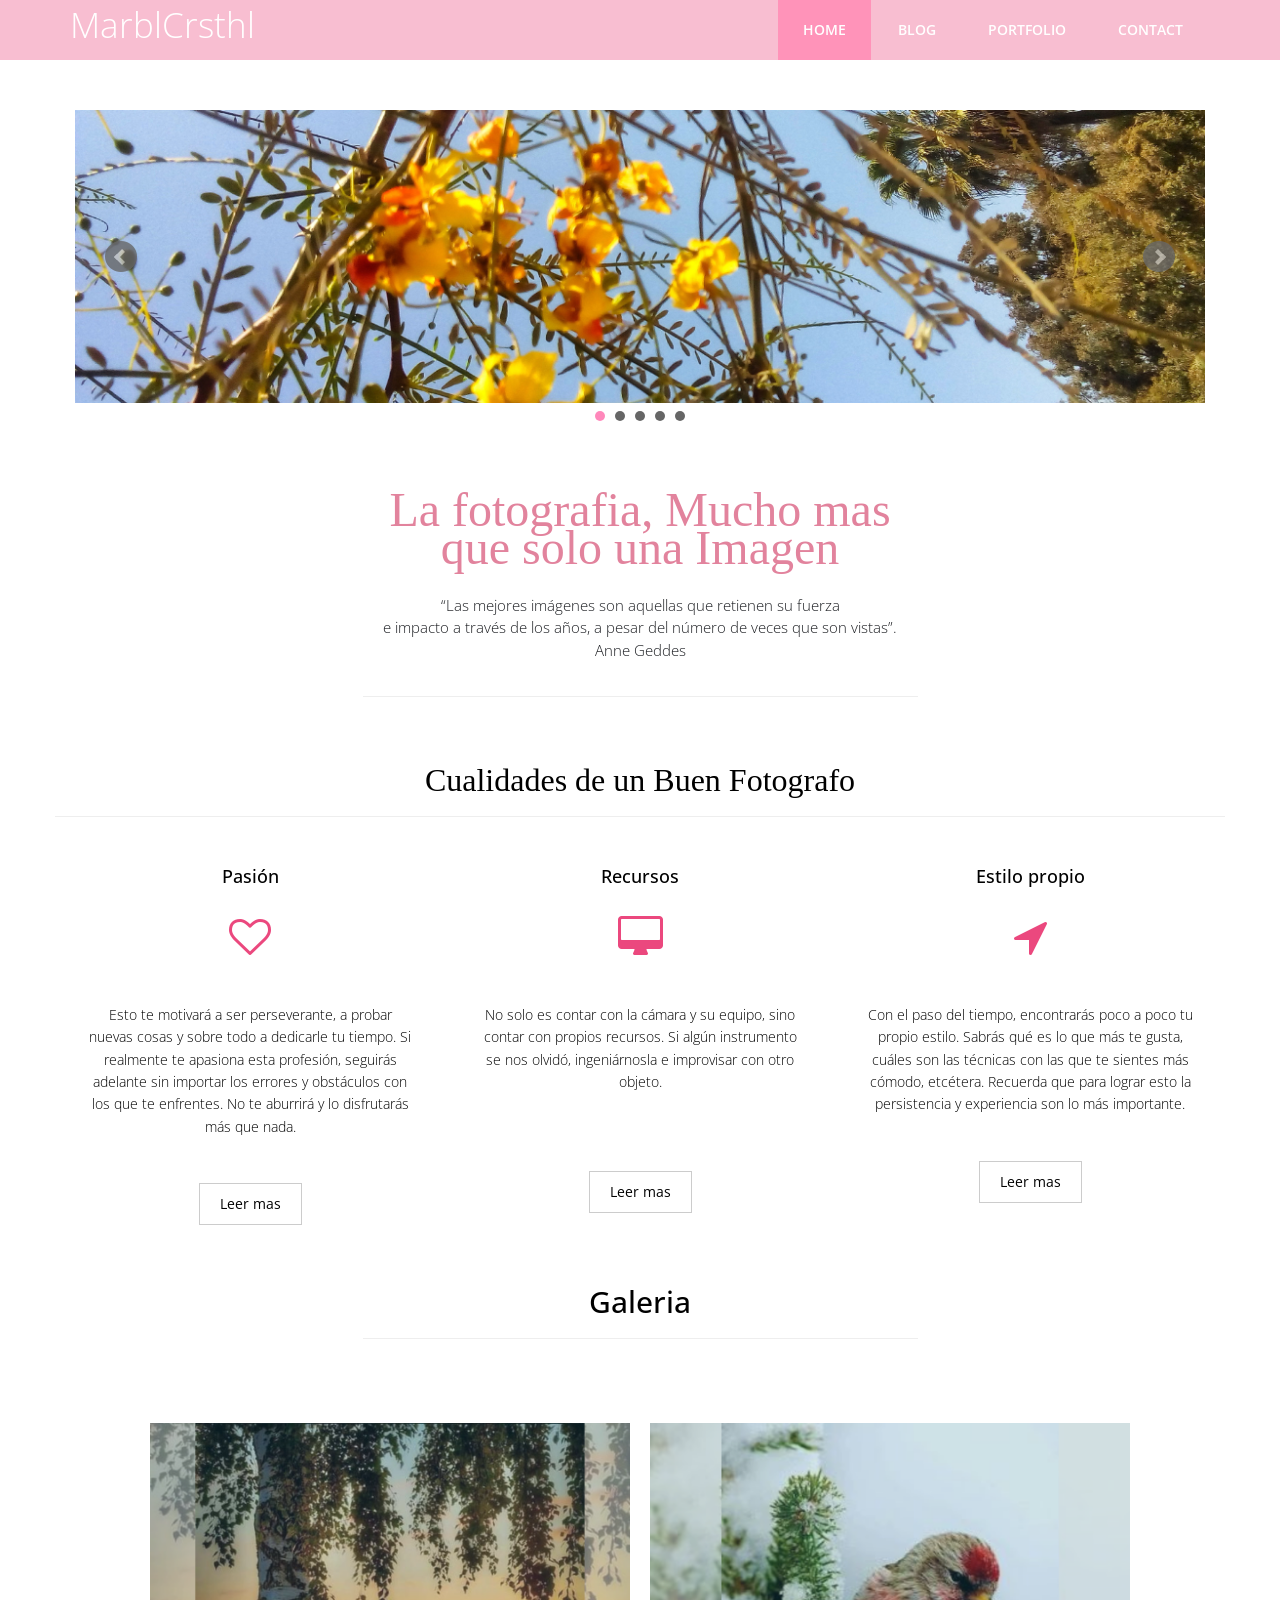
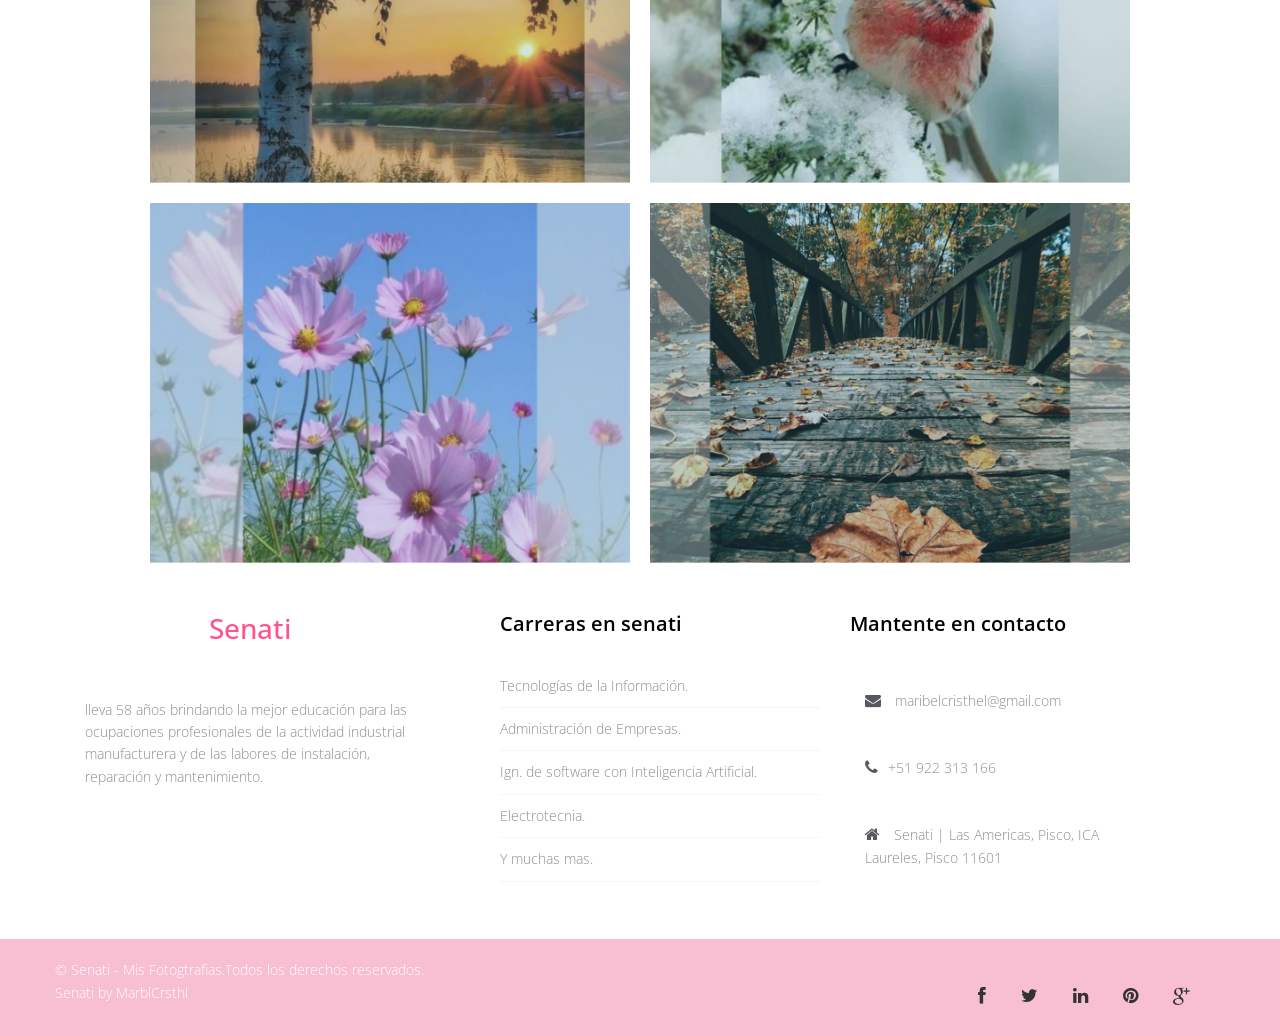
<file: index.html>
<!DOCTYPE html>
<html lang="en">

<head>
  <meta charset="utf-8">
  <meta http-equiv="X-UA-Compatible" content="IE=edge">
  <meta name="viewport" content="width=device-width, initial-scale=1">
  <title>MarblCrsthl | Fotografias</title>

  <!-- Bootstrap -->
  <link href="css/bootstrap.min.css" rel="stylesheet">
  <link rel="stylesheet" href="css/animate.css">
  <link rel="stylesheet" href="css/font-awesome.min.css">
  <link rel="stylesheet" href="css/jquery.bxslider.css">
  <link rel="stylesheet" type="text/css" href="css/normalize.css" />
  <link rel="stylesheet" type="text/css" href="css/demo.css" />
  <link rel="stylesheet" type="text/css" href="css/set1.css" />
  <link href="css/overwrite.css" rel="stylesheet">
  <link href="css/style.css" rel="stylesheet">
  <link rel="shortcut icon" href="icon/cmr.ico">
  
</head>

<body>
  <nav class="navbar navbar-default navbar-fixed-top" role="navigation">
    <div class="container">
      <!-- Brand and toggle get grouped for better mobile display -->
      <div class="navbar-header">
        <button type="button" class="navbar-toggle collapsed" data-toggle="collapse" data-target=".navbar-collapse.collapse">
					<span class="sr-only">Toggle navigation</span>
					<span class="icon-bar"></span>
					<span class="icon-bar"></span>
					<span class="icon-bar"></span>
				</button>
        <a class="navbar-brand" href="index.html" ><span>MarblCrsthl</span></a>
      </div>
      <div class="navbar-collapse collapse">
        <div class="menu">
          <ul class="nav nav-tabs" role="tablist">
            <li role="presentation" class="active"><a href="index.html">Home</a></li>
            <li role="presentation"><a href="blog.html">Blog</a></li>
            <li role="presentation"><a href="portfolio.html">Portfolio</a></li>
            <li role="presentation"><a href="contact.html">Contact</a></li>
          </ul>
        </div>
      </div>
    </div>
  </nav>


  <div class="container">
    <div class="row">
      <div class="slider">
        <div class="img-responsive">
          <ul class="bxslider">
            <li><img src="imagenes/1banner.png" alt="" /></li>
            <li><img src="imagenes/2banner.png" alt="" /></li>
            <li><img src="imagenes/3banner.png" alt="" /></li>
            <li><img src="imagenes/4banner.png" alt="" /></li>
            <li><img src="imagenes/5banner.png" alt="" /></li>
          </ul>
        </div>
      </div>
    </div>
  </div>

  <div class="container">
    <div class="row">
      <div class="col-md-6 col-md-offset-3">
        <div class="text-center">
          <h2><font color="#e2839d" face="Hello" font size="8">La fotografia, Mucho mas que solo una Imagen</font></h2>
          <p> “Las mejores imágenes son aquellas que retienen su fuerza 
            <br> e impacto a través de los años, a pesar del número de veces que son vistas”. <br> 
            Anne Geddes</p>
        </div>
        <hr>
      </div>
    </div>
  </div>

  <div class="container">
    <div class="row">
      <div class="">
        <div class="text-center">
          <h3><font color="#000000" face="Agency FB" font size="6">Cualidades de un Buen Fotografo</font></h3>
          <h3></h3>
        </div>
        <hr>
      </div>
    </div>
  </div>
 
  <div class="container">
    <div class="row">
      <div class="box">
        <div class="col-md-4">
          <div class="wow bounceIn" data-wow-offset="0" data-wow-delay="0.4s">
            <h4>Pasión</h4>
            <div class="icon">
              <i class="fa fa-heart-o fa-3x"></i>
            </div>
            <p>Esto te motivará a ser perseverante, a probar nuevas cosas y sobre todo a dedicarle tu tiempo. 
              Si realmente te apasiona esta profesión, seguirás adelante sin importar 
              los errores y obstáculos con los que te enfrentes. No te aburrirá y lo disfrutarás más que nada.</p>
            <div class="ficon">
              <a href="#" class="btn btn-default" role="button">Leer mas</a>
            </div>
          </div>
        </div>

        <div class="col-md-4">
          <div class="wow bounceIn" data-wow-offset="0" data-wow-delay="1.0s">
            <h4>Recursos</h4>
            <div class="icon">
              <i class="fa fa-desktop fa-3x"></i>
            </div>
            <p>No solo es contar con la cámara y su equipo, sino contar con propios recursos. 
              Si algún instrumento se nos olvidó, ingeniárnosla e improvisar con otro objeto.</p>
              <br>
            <div class="ficon">
              <a href="#" class="btn btn-default" role="button">Leer mas</a>
            </div>
          </div>
        </div>

        <div class="col-md-4">
          <div class="wow bounceIn" data-wow-offset="0" data-wow-delay="1.6s">
            <h4>Estilo propio</h4>
            <div class="icon">
              <i class="fa fa-location-arrow fa-3x"></i>
            </div>
            <p>Con el paso del tiempo, encontrarás poco a poco tu propio estilo. 
              Sabrás qué es lo que más te gusta, cuáles son las técnicas con las que te sientes más cómodo, etcétera. 
              Recuerda que para lograr esto la persistencia y experiencia son lo más importante.</p>
            <div class="ficon">
              <a href="#" class="btn btn-default" role="button">Leer mas</a>
            </div>
          </div>

        </div>

      </div>
    </div>
  </div>

  <div class="container">
    <div class="row">
      <div class="col-md-6 col-md-offset-3">
        <div class="text-center">
          <h2>Galeria</h2>
        </div>
        <hr>
      </div>
    </div>
  </div>

  <div class="content">
    <div class="grid">
      <figure class="effect-zoe">
        <img src="fotos/23.png" alt="img25" />
        <figcaption>
          <h2>Antoine  <span>D´Agata</span></h2>
          <p class="icon-links">
            <a href="#"><span class="icon-heart"></span></a>
            <a href="#"><span class="icon-eye"></span></a>
            <a href="#"><span class="icon-paper-clip"></span></a>
          </p>
          <p class="description">“Lo importante no es cómo el fotógrafo mira el mundo, sino su íntima relación con él”.</p>
        </figcaption>
      </figure>
      <figure class="effect-zoe">
        <img src="fotos/24.png" alt="img26" />
        <figcaption>
          <h2>André  <span>Kertesz</span></h2>
          <p class="icon-links">
            <a href="#"><span class="icon-heart"></span></a>
            <a href="#"><span class="icon-eye"></span></a>
            <a href="#"><span class="icon-paper-clip"></span></a>
          </p>
          <p class="description">“Ver no es suficiente, tienes que sentir lo que estás fotografiando”.</p>
        </figcaption>
      </figure>
    </div>
  </div>

  <div class="content">
    <div class="grid">
      <figure class="effect-zoe">
        <img src="fotos/25.png" alt="img27" />
        <figcaption>
          <h2>Ansel <span> Adams</span></h2>
          <p class="icon-links">
            <a href="#"><span class="icon-heart"></span></a>
            <a href="#"><span class="icon-eye"></span></a>
            <a href="#"><span class="icon-paper-clip"></span></a>
          </p>
          <p class="description">“El componente más importante de una cámara está detrás de ella”.</p>
        </figcaption>
      </figure>
      <figure class="effect-zoe">
        <img src="fotos/26.png" alt="img30" />
        <figcaption>
          <h2>Bruno <span>Barbey</span></h2>
          <p class="icon-links">
            <a href="#"><span class="icon-heart"></span></a>
            <a href="#"><span class="icon-eye"></span></a>
            <a href="#"><span class="icon-paper-clip"></span></a>
          </p>
          <p class="description">“La fotografía es el único lenguaje que puede ser entendido y comprendido en todo el mundo”.</p>
        </figcaption>
      </figure>
    </div>
  </div>

  <footer>
    <div class="inner-footer">
      <div class="container">
        <div class="row">
          <div class="col-md-4 f-about">
            <a href="index.html"><h1><span>Sen</span>ati</h1></a>
            <p>lleva 58 años brindando la mejor educación para las ocupaciones profesionales 
              de la actividad industrial manufacturera y de las labores de instalación,
              reparación y mantenimiento.
            </p>
          </div>
          <div class="col-md-4 l-posts">
            <h3 class="widgetheading">Carreras en senati</h3>
            <ul>
              <li><a href="#">Tecnologías de la Información.</a></li>
              <li><a href="#">Administración de Empresas.</a></li>
              <li><a href="#">Ign. de software con Inteligencia Artificial.</a></li>
              <li><a href="#">Electrotecnia.</a></li>
              <li><a href="https://www.senati.edu.pe/especialidades">Y muchas mas.</a></li>
            </ul>
          </div>
          <div class="col-md-4 f-contact">
            <h3 class="widgetheading">Mantente en contacto</h3>
            <a href="#">
              <a href="#">
                <p><i class="fa fa-envelope"></i> maribelcristhel@gmail.com</p>
              </a>
              <p><i class="fa fa-phone"></i>+51 922 313 166</p>
              <p><i class="fa fa-home"></i> Senati | Las Americas, Pisco, ICA <br> Laureles, Pisco 11601</p>
          </div>
        </div>
      </div>
    </div>


    <div class="last-div">
      <div class="container">
        <div class="row">
          <div class="copyright">
            &copy; Senati - Mis Fotogtrafias.Todos los derechos reservados.
          <div class="credits">
       
            <a href="https://campusonline.senati.edu.pe/">Senati</a> by <a href="">MarblCrsthl</a>
            </div>
          </div>
        </div>
      </div>
      <div class="container">
        <div class="row">
          <ul class="social-network">
            <li><a href="https://www.facebook.com/profile.php?id=100009527676083" data-placement="top" title="Facebook"><i class="fa fa-facebook fa-1x"></i></a></li>
            <li><a href="#" data-placement="top" title="Twitter"><i class="fa fa-twitter fa-1x"></i></a></li>
            <li><a href="#" data-placement="top" title="Linkedin"><i class="fa fa-linkedin fa-1x"></i></a></li>
            <li><a href="#" data-placement="top" title="Pinterest"><i class="fa fa-pinterest fa-1x"></i></a></li>
            <li><a href="#" data-placement="top" title="Google plus"><i class="fa fa-google-plus fa-1x"></i></a></li>
          </ul>
        </div>
      </div>

      <a href="" class="scrollup"><i class="fa fa-chevron-up"></i></a>


    </div>
  </footer>

  <!-- jQuery (necessary for Bootstrap's JavaScript plugins) -->
  <script src="js/jquery-2.1.1.min.js"></script>
  <!-- Include all compiled plugins (below), or include individual files as needed -->
  <script src="js/bootstrap.min.js"></script>
  <script src="js/wow.min.js"></script>
  <script src="js/jquery.easing.1.3.js"></script>
  <script src="js/jquery.isotope.min.js"></script>
  <script src="js/jquery.bxslider.min.js"></script>
  <script type="text/javascript" src="js/fliplightbox.min.js"></script>
  <script src="js/functions.js"></script>
  <script type="text/javascript">
    $('.portfolio').flipLightBox()
  </script>

</body>

</html>
</file>
<file: css/demo.css>
@font-face {
	font-weight: normal;
	font-style: normal;
	font-family: 'codropsicons';
	src:url('../fonts/codropsicons/codropsicons.eot');
	src:url('../fonts/codropsicons/codropsicons.eot?#iefix') format('embedded-opentype'),
		url('../fonts/codropsicons/codropsicons.woff') format('woff'),
		url('../fonts/codropsicons/codropsicons.ttf') format('truetype'),
		url('../fonts/codropsicons/codropsicons.svg#codropsicons') format('svg');
}

*, *:after, *:before { -webkit-box-sizing: border-box; box-sizing: border-box; }
.clearfix:before, .clearfix:after { display: table; content: ''; }
.clearfix:after { clear: both; }

body {
	background: #2f3238;
	color: #fff;
	font-weight: 400;
	font-size: 1em;
	font-family: 'Raleway', Arial, sans-serif;
}

a {
	outline: none;
	color: #3498db;
	text-decoration: none;
}

a:hover, a:focus {
	color: #528cb3;
}

section {
	padding: 1em;
	text-align: center;
}

.content {
	margin: 0 auto;
	max-width: 1000px;
	
}

.content > h2 {
	clear: both;
	margin: 0;
	padding: 4em 1% 0;
	color: #484B54;
	font-weight: 800;
	font-size: 1.5em;
}

.content > h2:first-child {
	padding-top: 0em;
}

/* Header */
.codrops-header {
	margin: 0 auto;
	padding: 4em 1em;
	text-align: center;
}

.codrops-header h1 {
	margin: 0;
	font-weight: 800;
	font-size: 4em;
	line-height: 1.3;
}

.codrops-header h1 span {
	display: block;
	padding: 0 0 0.6em 0.1em;
	color: #74777b;
	font-weight: 300;
	font-size: 45%;
}

/* Demo links */
.codrops-demos {
	clear: both;
	padding: 1em 0 0;
	text-align: center;
}

.content + .codrops-demos {
	padding-top: 5em;
}

.codrops-demos a {
	display: inline-block;
	margin: 0 5px;
	padding: 1em 1.5em;
	text-transform: uppercase;
	font-weight: bold;
}

.codrops-demos a:hover,
.codrops-demos a:focus,
.codrops-demos a.current-demo {
	background: #3c414a;
	color: #fff;
}

/* To Navigation Style */
.codrops-top {
	width: 100%;
	text-transform: uppercase;
	font-weight: 800;
	font-size: 0.69em;
	line-height: 2.2;
}

.codrops-top a {
	display: inline-block;
	padding: 1em 2em;
	text-decoration: none;
	letter-spacing: 1px;
}

.codrops-top span.right {
	float: right;
}

.codrops-top span.right a {
	display: block;
	float: left;
}

.codrops-icon:before {
	margin: 0 4px;
	text-transform: none;
	font-weight: normal;
	font-style: normal;
	font-variant: normal;
	font-family: 'codropsicons';
	line-height: 1;
	speak: none;
	-webkit-font-smoothing: antialiased;
}

.codrops-icon-drop:before {
	content: "\e001";
}

.codrops-icon-prev:before {
	content: "\e004";
}

/* Related demos */
.related {
	clear: both;
	padding: 6em 1em;
	font-size: 120%;
}

.related > a {
	display: inline-block;
	margin: 20px 10px;
	padding: 25px;
	border: 1px solid #4f7f90;
	text-align: center;
}

.related a:hover {
	border-color: #39545e;
}

.related a img {
	max-width: 100%;
	opacity: 0.8;
}

.related a:hover img,
.related a:active img {
	opacity: 1;
}

.related a h3 {
	margin: 0;
	padding: 0.5em 0 0.3em;
	max-width: 300px;
	text-align: left;
}

@media screen and (max-width: 25em) {
	.codrops-header {
		font-size: 75%;
	}
	.codrops-icon span {
		display: none;
	}
}
</file>
<file: css/set1.css>
@font-face {
	font-weight: normal;
	font-style: normal;
	font-family: 'feathericons';
	src:url('../fonts/feathericons/feathericons.eot?-8is7zf');
	src:url('../fonts/feathericons/feathericons.eot?#iefix-8is7zf') format('embedded-opentype'),
		url('../fonts/feathericons/feathericons.woff?-8is7zf') format('woff'),
		url('../fonts/feathericons/feathericons.ttf?-8is7zf') format('truetype'),
		url('../fonts/feathericons/feathericons.svg?-8is7zf#feathericons') format('svg');
}

.grid {
	position: relative;
	margin: 0 auto;
	padding: 1em 0 4em;
	max-width: 1000px;
	list-style: none;
	text-align: center;
	
}

/* Common style */
.grid figure {
	position: relative;
	float: left;
	overflow: hidden;
	margin: 10px 1%;
	min-width: 320px;
	max-width: 480px;
	max-height: 360px;
	width: 48%;
	background: #3085a3;
	text-align: center;
	cursor: pointer;
}

.grid figure img {
	position: relative;
	display: block;
	min-height: 100%;
	max-width: 100%;
	opacity: 0.8;
}

.grid figure figcaption {
	padding: 2em;
	color: #fff;
	text-transform: uppercase;
	font-size: 1.25em;
	-webkit-backface-visibility: hidden;
	backface-visibility: hidden;
}

.grid figure figcaption::before,
.grid figure figcaption::after {
	pointer-events: none;
}

.grid figure figcaption,
.grid figure figcaption > a {
	position: absolute;
	top: 0;
	left: 0;
	width: 100%;
	height: 100%;
}

/* Anchor will cover the whole item by default */
/* For some effects it will show as a button */
.grid figure figcaption > a {
	z-index: 1000;
	text-indent: 200%;
	white-space: nowrap;
	font-size: 0;
	opacity: 0;
}

.grid figure h2 {
	word-spacing: -0.15em;
	font-weight: 300;
}

.grid figure h2 span {
	font-weight: 800;
}

.grid figure h2,
.grid figure p {
	margin: 0;
}

.grid figure p {
	letter-spacing: 1px;
	font-size: 68.5%;
}

/* Individual effects */

/*---------------*/
/***** Lily *****/
/*---------------*/

figure.effect-lily img {
	max-width: none;
	width: -webkit-calc(100% + 50px);
	width: calc(100% + 50px);
	opacity: 0.7;
	-webkit-transition: opacity 0.35s, -webkit-transform 0.35s;
	transition: opacity 0.35s, transform 0.35s;
	-webkit-transform: translate3d(-40px,0, 0);
	transform: translate3d(-40px,0,0);
}

figure.effect-lily figcaption {
	text-align: left;
}

figure.effect-lily figcaption > div {
	position: absolute;
	bottom: 0;
	left: 0;
	padding: 2em;
	width: 100%;
	height: 50%;
}

figure.effect-lily h2,
figure.effect-lily p {
	-webkit-transform: translate3d(0,40px,0);
	transform: translate3d(0,40px,0);
}

figure.effect-lily h2 {
	-webkit-transition: -webkit-transform 0.35s;
	transition: transform 0.35s;
}

figure.effect-lily p {
	color: rgba(255,255,255,0.8);
	opacity: 0;
	-webkit-transition: opacity 0.2s, -webkit-transform 0.35s;
	transition: opacity 0.2s, transform 0.35s;
}

figure.effect-lily:hover img,
figure.effect-lily:hover p {
	opacity: 1;
}

figure.effect-lily:hover img,
figure.effect-lily:hover h2,
figure.effect-lily:hover p {
	-webkit-transform: translate3d(0,0,0);
	transform: translate3d(0,0,0);
}

figure.effect-lily:hover p {
	-webkit-transition-delay: 0.05s;
	transition-delay: 0.05s;
	-webkit-transition-duration: 0.35s;
	transition-duration: 0.35s;
}

/*---------------*/
/***** Sadie *****/
/*---------------*/

figure.effect-sadie figcaption::before {
	position: absolute;
	top: 0;
	left: 0;
	width: 100%;
	height: 100%;
	background: -webkit-linear-gradient(top, rgba(72,76,97,0) 0%, rgba(72,76,97,0.8) 75%);
	background: linear-gradient(to bottom, rgba(72,76,97,0) 0%, rgba(72,76,97,0.8) 75%);
	content: '';
	opacity: 0;
	-webkit-transform: translate3d(0,50%,0);
	transform: translate3d(0,50%,0);
}

figure.effect-sadie h2 {
	position: absolute;
	top: 50%;
	left: 0;
	width: 100%;
	color: #484c61;
	-webkit-transition: -webkit-transform 0.35s, color 0.35s;
	transition: transform 0.35s, color 0.35s;
	-webkit-transform: translate3d(0,-50%,0);
	transform: translate3d(0,-50%,0);
}

figure.effect-sadie figcaption::before,
figure.effect-sadie p {
	-webkit-transition: opacity 0.35s, -webkit-transform 0.35s;
	transition: opacity 0.35s, transform 0.35s;
}

figure.effect-sadie p {
	position: absolute;
	bottom: 0;
	left: 0;
	padding: 2em;
	width: 100%;
	opacity: 0;
	-webkit-transform: translate3d(0,10px,0);
	transform: translate3d(0,10px,0);
}

figure.effect-sadie:hover h2 {
	color: #fff;
	-webkit-transform: translate3d(0,-50%,0) translate3d(0,-40px,0);
	transform: translate3d(0,-50%,0) translate3d(0,-40px,0);
}

figure.effect-sadie:hover figcaption::before ,
figure.effect-sadie:hover p {
	opacity: 1;
	-webkit-transform: translate3d(0,0,0);
	transform: translate3d(0,0,0);
}

/*---------------*/
/***** Roxy *****/
/*---------------*/

figure.effect-roxy {
	background: -webkit-linear-gradient(45deg, #ff89e9 0%, #05abe0 100%);
	background: linear-gradient(45deg, #ff89e9 0%,#05abe0 100%);
}

figure.effect-roxy img {
	max-width: none;
	width: -webkit-calc(100% + 60px);
	width: calc(100% + 60px);
	-webkit-transition: opacity 0.35s, -webkit-transform 0.35s;
	transition: opacity 0.35s, transform 0.35s;
	-webkit-transform: translate3d(-50px,0,0);
	transform: translate3d(-50px,0,0);
}

figure.effect-roxy figcaption::before {
	position: absolute;
	top: 30px;
	right: 30px;
	bottom: 30px;
	left: 30px;
	border: 1px solid #fff;
	content: '';
	opacity: 0;
	-webkit-transition: opacity 0.35s, -webkit-transform 0.35s;
	transition: opacity 0.35s, transform 0.35s;
	-webkit-transform: translate3d(-20px,0,0);
	transform: translate3d(-20px,0,0);
}

figure.effect-roxy figcaption {
	padding: 3em;
	text-align: left;
}

figure.effect-roxy h2 {
	padding: 30% 0 10px 0;
}

figure.effect-roxy p {
	opacity: 0;
	-webkit-transition: opacity 0.35s, -webkit-transform 0.35s;
	transition: opacity 0.35s, transform 0.35s;
	-webkit-transform: translate3d(-10px,0,0);
	transform: translate3d(-10px,0,0);
}

figure.effect-roxy:hover img {
	opacity: 0.7;
	-webkit-transform: translate3d(0,0,0);
	transform: translate3d(0,0,0);
}

figure.effect-roxy:hover figcaption::before,
figure.effect-roxy:hover p {
	opacity: 1;
	-webkit-transform: translate3d(0,0,0);
	transform: translate3d(0,0,0);
}

/*---------------*/
/***** Bubba *****/
/*---------------*/

figure.effect-bubba {
	background: #9e5406;
}

figure.effect-bubba img {
	opacity: 0.7;
	-webkit-transition: opacity 0.35s;
	transition: opacity 0.35s;
}

figure.effect-bubba:hover img {
	opacity: 0.4;
}

figure.effect-bubba figcaption::before,
figure.effect-bubba figcaption::after {
	position: absolute;
	top: 30px;
	right: 30px;
	bottom: 30px;
	left: 30px;
	content: '';
	opacity: 0;
	-webkit-transition: opacity 0.35s, -webkit-transform 0.35s;
	transition: opacity 0.35s, transform 0.35s;
}

figure.effect-bubba figcaption::before {
	border-top: 1px solid #fff;
	border-bottom: 1px solid #fff;
	-webkit-transform: scale(0,1);
	transform: scale(0,1);
}

figure.effect-bubba figcaption::after {
	border-right: 1px solid #fff;
	border-left: 1px solid #fff;
	-webkit-transform: scale(1,0);
	transform: scale(1,0);
}

figure.effect-bubba h2 {
	padding-top: 30%;
	-webkit-transition: -webkit-transform 0.35s;
	transition: transform 0.35s;
	-webkit-transform: translate3d(0,-20px,0);
	transform: translate3d(0,-20px,0);
}

figure.effect-bubba p {
	padding: 20px 2.5em;
	opacity: 0;
	-webkit-transition: opacity 0.35s, -webkit-transform 0.35s;
	transition: opacity 0.35s, transform 0.35s;
	-webkit-transform: translate3d(0,20px,0);
	transform: translate3d(0,20px,0);
}

figure.effect-bubba:hover figcaption::before,
figure.effect-bubba:hover figcaption::after {
	opacity: 1;
	-webkit-transform: scale(1);
	transform: scale(1);
}

figure.effect-bubba:hover h2,
figure.effect-bubba:hover p {
	opacity: 1;
	-webkit-transform: translate3d(0,0,0);
	transform: translate3d(0,0,0);
}

/*---------------*/
/***** Romeo *****/
/*---------------*/

figure.effect-romeo {
	-webkit-perspective: 1000px;
	perspective: 1000px;
}

figure.effect-romeo img {
	-webkit-transition: opacity 0.35s, -webkit-transform 0.35s;
	transition: opacity 0.35s, transform 0.35s;
	-webkit-transform: translate3d(0,0,300px);
	transform: translate3d(0,0,300px);
}

figure.effect-romeo:hover img {
	opacity: 0.6;
	-webkit-transform: translate3d(0,0,0);
	transform: translate3d(0,0,0);
}

figure.effect-romeo figcaption::before,
figure.effect-romeo figcaption::after {
	position: absolute;
	top: 50%;
	left: 50%;
	width: 80%;
	height: 1px;
	background: #fff;
	content: '';
	-webkit-transition: opacity 0.35s, -webkit-transform 0.35s;
	transition: opacity 0.35s, transform 0.35s;
	-webkit-transform: translate3d(-50%,-50%,0);
	transform: translate3d(-50%,-50%,0);
}

figure.effect-romeo:hover figcaption::before {
	opacity: 0.5;
	-webkit-transform: translate3d(-50%,-50%,0) rotate(45deg);
	transform: translate3d(-50%,-50%,0) rotate(45deg);
}

figure.effect-romeo:hover figcaption::after {
	opacity: 0.5;
	-webkit-transform: translate3d(-50%,-50%,0) rotate(-45deg);
	transform: translate3d(-50%,-50%,0) rotate(-45deg);
}

figure.effect-romeo h2,
figure.effect-romeo p {
	position: absolute;
	top: 50%;
	left: 0;
	width: 100%;
	-webkit-transition: -webkit-transform 0.35s;
	transition: transform 0.35s;
}

figure.effect-romeo h2 {
	-webkit-transform: translate3d(0,-50%,0) translate3d(0,-150%,0);
	transform: translate3d(0,-50%,0) translate3d(0,-150%,0);
}

figure.effect-romeo p {
	padding: 0.25em 2em;
	-webkit-transform: translate3d(0,-50%,0) translate3d(0,150%,0);
	transform: translate3d(0,-50%,0) translate3d(0,150%,0);
}

figure.effect-romeo:hover h2 {
	-webkit-transform: translate3d(0,-50%,0) translate3d(0,-100%,0);
	transform: translate3d(0,-50%,0) translate3d(0,-100%,0);
}

figure.effect-romeo:hover p {
	-webkit-transform: translate3d(0,-50%,0) translate3d(0,100%,0);
	transform: translate3d(0,-50%,0) translate3d(0,100%,0);
}

/*---------------*/
/***** Layla *****/
/*---------------*/

figure.effect-layla {
	background: #18a367;
}

figure.effect-layla img {
	height: 390px;
}

figure.effect-layla figcaption {
	padding: 3em;
}

figure.effect-layla figcaption::before,
figure.effect-layla figcaption::after {
	position: absolute;
	content: '';
	opacity: 0;
}

figure.effect-layla figcaption::before {
	top: 50px;
	right: 30px;
	bottom: 50px;
	left: 30px;
	border-top: 1px solid #fff;
	border-bottom: 1px solid #fff;
	-webkit-transform: scale(0,1);
	transform: scale(0,1);
	-webkit-transform-origin: 0 0;
	transform-origin: 0 0;
}

figure.effect-layla figcaption::after {
	top: 30px;
	right: 50px;
	bottom: 30px;
	left: 50px;
	border-right: 1px solid #fff;
	border-left: 1px solid #fff;
	-webkit-transform: scale(1,0);
	transform: scale(1,0);
	-webkit-transform-origin: 100% 0;
	transform-origin: 100% 0;
}

figure.effect-layla h2 {
	padding-top: 26%;
	-webkit-transition: -webkit-transform 0.35s;
	transition: transform 0.35s;
}

figure.effect-layla p {
	padding: 0.5em 2em;
	text-transform: none;
	opacity: 0;
	-webkit-transform: translate3d(0,-10px,0);
	transform: translate3d(0,-10px,0);
}

figure.effect-layla img,
figure.effect-layla h2 {
	-webkit-transform: translate3d(0,-30px,0);
	transform: translate3d(0,-30px,0);
}

figure.effect-layla img,
figure.effect-layla figcaption::before,
figure.effect-layla figcaption::after,
figure.effect-layla p {
	-webkit-transition: opacity 0.35s, -webkit-transform 0.35s;
	transition: opacity 0.35s, transform 0.35s;
}

figure.effect-layla:hover img {
	opacity: 0.7;
	-webkit-transform: translate3d(0,0,0);
	transform: translate3d(0,0,0);
}

figure.effect-layla:hover figcaption::before,
figure.effect-layla:hover figcaption::after {
	opacity: 1;
	-webkit-transform: scale(1);
	transform: scale(1);
}

figure.effect-layla:hover h2,
figure.effect-layla:hover p {
	opacity: 1;
	-webkit-transform: translate3d(0,0,0);
	transform: translate3d(0,0,0);
}

figure.effect-layla:hover figcaption::after,
figure.effect-layla:hover h2,
figure.effect-layla:hover p,
figure.effect-layla:hover img {
	-webkit-transition-delay: 0.15s;
	transition-delay: 0.15s;
}

/*---------------*/
/***** Honey *****/
/*---------------*/

figure.effect-honey {
	background: #4a3753;
}

figure.effect-honey img {
	opacity: 0.9;
	-webkit-transition: opacity 0.35s;
	transition: opacity 0.35s;
}

figure.effect-honey:hover img {
	opacity: 0.5;
}

figure.effect-honey figcaption::before {
	position: absolute;
	bottom: 0;
	left: 0;
	width: 100%;
	height: 10px;
	background: #fff;
	content: '';
	-webkit-transform: translate3d(0,10px,0);
	transform: translate3d(0,10px,0);
}

figure.effect-honey h2 {
	position: absolute;
	bottom: 0;
	left: 0;
	padding: 1em 1.5em;
	width: 100%;
	text-align: left;
	-webkit-transform: translate3d(0,-30px,0);
	transform: translate3d(0,-30px,0);
}

figure.effect-honey h2 i {
	font-style: normal;
	opacity: 0;
	-webkit-transition: opacity 0.35s, -webkit-transform 0.35s;
	transition: opacity 0.35s, transform 0.35s;
	-webkit-transform: translate3d(0,-30px,0);
	transform: translate3d(0,-30px,0);
}

figure.effect-honey figcaption::before,
figure.effect-honey h2 {
	-webkit-transition: -webkit-transform 0.35s;
	transition: transform 0.35s;
}

figure.effect-honey:hover figcaption::before,
figure.effect-honey:hover h2,
figure.effect-honey:hover h2 i {
	opacity: 1;
	-webkit-transform: translate3d(0,0,0);
	transform: translate3d(0,0,0);
}

/*---------------*/
/***** Oscar *****/
/*---------------*/

figure.effect-oscar {
	background: -webkit-linear-gradient(45deg, #22682a 0%, #9b4a1b 40%, #3a342a 100%);
	background: linear-gradient(45deg, #22682a 0%,#9b4a1b 40%,#3a342a 100%);
}

figure.effect-oscar img {
	opacity: 0.9;
	-webkit-transition: opacity 0.35s;
	transition: opacity 0.35s;
}

figure.effect-oscar figcaption {
	padding: 3em;
	background-color: rgba(58,52,42,0.7);
	-webkit-transition: background-color 0.35s;
	transition: background-color 0.35s;
}

figure.effect-oscar figcaption::before {
	position: absolute;
	top: 30px;
	right: 30px;
	bottom: 30px;
	left: 30px;
	border: 1px solid #fff;
	content: '';
}

figure.effect-oscar h2 {
	margin: 20% 0 10px 0;
	-webkit-transition: -webkit-transform 0.35s;
	transition: transform 0.35s;
	-webkit-transform: translate3d(0,100%,0);
	transform: translate3d(0,100%,0);
}

figure.effect-oscar figcaption::before,
figure.effect-oscar p {
	opacity: 0;
	-webkit-transition: opacity 0.35s, -webkit-transform 0.35s;
	transition: opacity 0.35s, transform 0.35s;
	-webkit-transform: scale(0);
	transform: scale(0);
}

figure.effect-oscar:hover h2 {
	-webkit-transform: translate3d(0,0,0);
	transform: translate3d(0,0,0);
}

figure.effect-oscar:hover figcaption::before,
figure.effect-oscar:hover p {
	opacity: 1;
	-webkit-transform: scale(1);
	transform: scale(1);
}

figure.effect-oscar:hover figcaption {
	background-color: rgba(58,52,42,0);
}

figure.effect-oscar:hover img {
	opacity: 0.4;
}

/*---------------*/
/***** Marley *****/
/*---------------*/

figure.effect-marley figcaption {
	text-align: right;
}

figure.effect-marley h2,
figure.effect-marley p {
	position: absolute;
	right: 30px;
	left: 30px;
	padding: 10px 0;
}


figure.effect-marley p {
	bottom: 30px;
	line-height: 1.5;
	-webkit-transform: translate3d(0,100%,0);
	transform: translate3d(0,100%,0);
}

figure.effect-marley h2 {
	top: 30px;
	-webkit-transition: -webkit-transform 0.35s;
	transition: transform 0.35s;
	-webkit-transform: translate3d(0,20px,0);
	transform: translate3d(0,20px,0);
}

figure.effect-marley:hover h2 {
	-webkit-transform: translate3d(0,0,0);
	transform: translate3d(0,0,0);
}

figure.effect-marley h2::after {
	position: absolute;
	top: 100%;
	left: 0;
	width: 100%;
	height: 4px;
	background: #fff;
	content: '';
	-webkit-transform: translate3d(0,40px,0);
	transform: translate3d(0,40px,0);
}

figure.effect-marley h2::after,
figure.effect-marley p {
	opacity: 0;
	-webkit-transition: opacity 0.35s, -webkit-transform 0.35s;
	transition: opacity 0.35s, transform 0.35s;
}

figure.effect-marley:hover h2::after,
figure.effect-marley:hover p {
	opacity: 1;
	-webkit-transform: translate3d(0,0,0);
	transform: translate3d(0,0,0);
}

/*---------------*/
/***** Ruby *****/
/*---------------*/

figure.effect-ruby {
	background-color: #17819c;
}

figure.effect-ruby img {
	opacity: 0.7;
	-webkit-transition: opacity 0.35s, -webkit-transform 0.35s;
	transition: opacity 0.35s, transform 0.35s;
	-webkit-transform: scale(1.15);
	transform: scale(1.15);
}

figure.effect-ruby:hover img {
	opacity: 0.5;
	-webkit-transform: scale(1);
	transform: scale(1);
}

figure.effect-ruby h2 {
	margin-top: 20%;
	-webkit-transition: -webkit-transform 0.35s;
	transition: transform 0.35s;
	-webkit-transform: translate3d(0,20px,0);
	transform: translate3d(0,20px,0);
}

figure.effect-ruby p {
	margin: 1em 0 0;
	padding: 3em;
	border: 1px solid #fff;
	opacity: 0;
	-webkit-transition: opacity 0.35s, -webkit-transform 0.35s;
	transition: opacity 0.35s, transform 0.35s;
	-webkit-transform: translate3d(0,20px,0) scale(1.1);
	transform: translate3d(0,20px,0) scale(1.1);
} 

figure.effect-ruby:hover h2 {
	-webkit-transform: translate3d(0,0,0);
	transform: translate3d(0,0,0);
}

figure.effect-ruby:hover p {
	opacity: 1;
	-webkit-transform: translate3d(0,0,0) scale(1);
	transform: translate3d(0,0,0) scale(1);
}

/*---------------*/
/***** Milo *****/
/*---------------*/

figure.effect-milo {
	background: #2e5d5a;
}

figure.effect-milo img {
	max-width: none;
	width: -webkit-calc(100% + 60px);
	width: calc(100% + 60px);
	opacity: 1;
	-webkit-transition: opacity 0.35s, -webkit-transform 0.35s;
	transition: opacity 0.35s, transform 0.35s;
	-webkit-transform: translate3d(-30px,0,0) scale(1.12);
	transform: translate3d(-30px,0,0) scale(1.12);
	-webkit-backface-visibility: hidden;
	backface-visibility: hidden;
}

figure.effect-milo:hover img {
	opacity: 0.5;
	-webkit-transform: translate3d(0,0,0) scale(1);
	transform: translate3d(0,0,0) scale(1);
}

figure.effect-milo h2 {
	position: absolute;
	right: 0;
	bottom: 0;
	padding: 1em 1.2em;
}

figure.effect-milo p {
	padding: 0 10px 0 0;
	width: 50%;
	border-right: 1px solid #fff;
	text-align: right;
	opacity: 0;
	-webkit-transition: opacity 0.35s, -webkit-transform 0.35s;
	transition: opacity 0.35s, transform 0.35s;
	-webkit-transform: translate3d(-40px,0,0);
	transform: translate3d(-40px,0,0);
}

figure.effect-milo:hover p {
	opacity: 1;
	-webkit-transform: translate3d(0,0,0);
	transform: translate3d(0,0,0);
}

/*---------------*/
/***** Dexter *****/
/*---------------*/

figure.effect-dexter {
	background: -webkit-linear-gradient(top, rgba(37,141,200,1) 0%, rgba(104,60,19,1) 100%);
	background: linear-gradient(to bottom, rgba(37,141,200,1) 0%,rgba(104,60,19,1) 100%); 
}

figure.effect-dexter img {
	-webkit-transition: opacity 0.35s;
	transition: opacity 0.35s;
}

figure.effect-dexter:hover img {
	opacity: 0.4;
}

figure.effect-dexter figcaption::after {
	position: absolute;
	right: 30px;
	bottom: 30px;
	left: 30px;
	height: -webkit-calc(50% - 30px);
	height: calc(50% - 30px);
	border: 7px solid #fff;
	content: '';
	-webkit-transition: -webkit-transform 0.35s;
	transition: transform 0.35s;
	-webkit-transform: translate3d(0,-100%,0);
	transform: translate3d(0,-100%,0);
}

figure.effect-dexter:hover figcaption::after {
	-webkit-transform: translate3d(0,0,0);
	transform: translate3d(0,0,0);
}

figure.effect-dexter figcaption {
	padding: 3em;
	text-align: left;
}

figure.effect-dexter p {
	position: absolute;
	right: 60px;
	bottom: 60px;
	left: 60px;
	opacity: 0;
	-webkit-transition: opacity 0.35s, -webkit-transform 0.35s;
	transition: opacity 0.35s, transform 0.35s;
	-webkit-transform: translate3d(0,-100px,0);
	transform: translate3d(0,-100px,0);
}

figure.effect-dexter:hover p {
	opacity: 1;
	-webkit-transform: translate3d(0,0,0);
	transform: translate3d(0,0,0);
}

/*---------------*/
/***** Sarah *****/
/*---------------*/

figure.effect-sarah {
	background: #42b078;
}

figure.effect-sarah img {
	max-width: none;
	width: -webkit-calc(100% + 20px);
	width: calc(100% + 20px);
	-webkit-transition: opacity 0.35s, -webkit-transform 0.35s;
	transition: opacity 0.35s, transform 0.35s;
	-webkit-transform: translate3d(-10px,0,0);
	transform: translate3d(-10px,0,0);
	-webkit-backface-visibility: hidden;
	backface-visibility: hidden;
}

figure.effect-sarah:hover img {
	opacity: 0.4;
	-webkit-transform: translate3d(0,0,0);
	transform: translate3d(0,0,0);
}

figure.effect-sarah figcaption {
	text-align: left;
}

figure.effect-sarah h2 {
	position: relative;
	overflow: hidden;
	padding: 0.5em 0;
}

figure.effect-sarah h2::after {
	position: absolute;
	bottom: 0;
	left: 0;
	width: 100%;
	height: 3px;
	background: #fff;
	content: '';
	-webkit-transition: -webkit-transform 0.35s;
	transition: transform 0.35s;
	-webkit-transform: translate3d(-100%,0,0);
	transform: translate3d(-100%,0,0);
}

figure.effect-sarah:hover h2::after {
	-webkit-transform: translate3d(0,0,0);
	transform: translate3d(0,0,0);
}

figure.effect-sarah p {
	padding: 1em 0;
	opacity: 0;
	-webkit-transition: opacity 0.35s, -webkit-transform 0.35s;
	transition: opacity 0.35s, transform 0.35s;
	-webkit-transform: translate3d(100%,0,0);
	transform: translate3d(100%,0,0);
}

figure.effect-sarah:hover p {
	opacity: 1;
	-webkit-transform: translate3d(0,0,0);
	transform: translate3d(0,0,0);
}

/*---------------*/
/***** Zoe *****/
/*---------------*/

figure.effect-zoe figcaption {
	top: auto;
	bottom: 0;
	padding: 1em;
	height: 3.75em;
	background: #fff;
	color: #3c4a50;
	-webkit-transition: -webkit-transform 0.35s;
	transition: transform 0.35s;
	-webkit-transform: translate3d(0,100%,0);
	transform: translate3d(0,100%,0);
}

figure.effect-zoe h2 {
	float: left;
}

figure.effect-zoe p.icon-links a {
	float: right;
	color: #3c4a50;
	font-size: 1.4em;
}

figure.effect-zoe:hover p.icon-links a:hover,
figure.effect-zoe:hover p.icon-links a:focus {
	color: #252d31;
}

figure.effect-zoe p.description {
	position: absolute;
	bottom: 8em;
	padding: 2em;
	color: #fff;
	text-transform: none;
	font-size: 90%;
	opacity: 0;
	-webkit-transition: opacity 0.35s;
	transition: opacity 0.35s;
	-webkit-backface-visibility: hidden; /* Fix for Chrome 37.0.2062.120 (Mac) */
}

figure.effect-zoe h2,
figure.effect-zoe p.icon-links a {
	-webkit-transition: -webkit-transform 0.35s;
	transition: transform 0.35s;
	-webkit-transform: translate3d(0,200%,0);
	transform: translate3d(0,200%,0);
}

figure.effect-zoe p.icon-links a span::before {
	display: inline-block;
	padding: 8px 10px;
	font-family: 'feathericons';
	speak: none;
	-webkit-font-smoothing: antialiased;
	-moz-osx-font-smoothing: grayscale;
}

.icon-eye::before {
	content: '\e000';
}

.icon-paper-clip::before {
	content: '\e001';
}

.icon-heart::before {
	content: '\e024';
}

figure.effect-zoe h2 {
	display: inline-block;
}

figure.effect-zoe:hover p.description {
	opacity: 1;
}

figure.effect-zoe:hover figcaption,
figure.effect-zoe:hover h2,
figure.effect-zoe:hover p.icon-links a {
	-webkit-transform: translate3d(0,0,0);
	transform: translate3d(0,0,0);
}

figure.effect-zoe:hover h2 {
	-webkit-transition-delay: 0.05s;
	transition-delay: 0.05s;
}

figure.effect-zoe:hover p.icon-links a:nth-child(3) {
	-webkit-transition-delay: 0.1s;
	transition-delay: 0.1s;
}

figure.effect-zoe:hover p.icon-links a:nth-child(2) {
	-webkit-transition-delay: 0.15s;
	transition-delay: 0.15s;
}

figure.effect-zoe:hover p.icon-links a:first-child {
	-webkit-transition-delay: 0.2s;
	transition-delay: 0.2s;
}

/*---------------*/
/***** Chico *****/
/*---------------*/

figure.effect-chico img {
	-webkit-transition: opacity 0.35s, -webkit-transform 0.35s;
	transition: opacity 0.35s, transform 0.35s;
	-webkit-transform: scale(1.12);
	transform: scale(1.12);
}

figure.effect-chico:hover img {
	opacity: 0.5;
	-webkit-transform: scale(1);
	transform: scale(1);
}

figure.effect-chico figcaption {
	padding: 3em;
}

figure.effect-chico figcaption::before {
	position: absolute;
	top: 30px;
	right: 30px;
	bottom: 30px;
	left: 30px;
	border: 1px solid #fff;
	content: '';
	-webkit-transform: scale(1.1);
	transform: scale(1.1);
}

figure.effect-chico figcaption::before,
figure.effect-chico p {
	opacity: 0;
	-webkit-transition: opacity 0.35s, -webkit-transform 0.35s;
	transition: opacity 0.35s, transform 0.35s;
}

figure.effect-chico h2 {
	padding: 20% 0 20px 0;
}

figure.effect-chico p {
	margin: 0 auto;
	max-width: 200px;
	-webkit-transform: scale(1.5);
	transform: scale(1.5);
}

figure.effect-chico:hover figcaption::before,
figure.effect-chico:hover p {
	opacity: 1;
	-webkit-transform: scale(1);
	transform: scale(1);
}

@media screen and (max-width: 50em) {
	.content {
		padding: 0 10px;
		text-align: center;
	}
	.grid figure {
		display: inline-block;
		float: none;
		margin: 10px auto;
		width: 100%;
	}
}
</file>
<file: css/overwrite.css>
select,
textarea,
input[type="text"],
input[type="password"],
input[type="datetime"],
input[type="datetime-local"],
input[type="date"],
input[type="month"],
input[type="time"],
input[type="week"],
input[type="number"],
input[type="email"],
input[type="url"],
input[type="search"],
input[type="tel"],
input[type="color"],
.uneditable-input {
  -webkit-border-radius: 0;
     -moz-border-radius: 0;
          border-radius: 0;
}


input.input-block-level{
	padding:20px;
}

.input-append input,
.input-prepend input,
.input-append select,
.input-prepend select,
.input-append .uneditable-input,
.input-prepend .uneditable-input {
  -webkit-border-radius: 0 0 0 0;
     -moz-border-radius: 0 0 0 0;
          border-radius: 0 0 0 0;
}

.input-prepend .add-on:first-child,
.input-prepend .btn:first-child {
  -webkit-border-radius: 0 0 0 0;
     -moz-border-radius: 0 0 0 0;
          border-radius: 0 0 0 0;
}

.input-append input,
.input-append select,
.input-append .uneditable-input {
  -webkit-border-radius: 0 0 0 0;
     -moz-border-radius: 0 0 0 0;
          border-radius: 0 0 0 0;
}

.input-append input + .btn-group .btn:last-child,
.input-append select + .btn-group .btn:last-child,
.input-append .uneditable-input + .btn-group .btn:last-child {
  -webkit-border-radius: 0 0 0 0;
     -moz-border-radius: 0 0 0 0;
          border-radius: 0 0 0 0;
}


.input-append .add-on:last-child,
.input-append .btn:last-child,
.input-append .btn-group:last-child > .dropdown-toggle {
  -webkit-border-radius: 0 0 0 0;
     -moz-border-radius: 0 0 0 0;
          border-radius: 0 0 0 0;
}

.input-prepend.input-append input,
.input-prepend.input-append select,
.input-prepend.input-append .uneditable-input {
  -webkit-border-radius: 0;
     -moz-border-radius: 0;
          border-radius: 0;
}

.input-prepend.input-append input + .btn-group .btn,
.input-prepend.input-append select + .btn-group .btn,
.input-prepend.input-append .uneditable-input + .btn-group .btn {
  -webkit-border-radius: 0 0 0 0;
     -moz-border-radius: 0 0 0 0;
          border-radius: 0 0 0 0;
}

.input-prepend.input-append .add-on:first-child,
.input-prepend.input-append .btn:first-child {
  margin-right: -1px;
  -webkit-border-radius: 0 0 0 0;
     -moz-border-radius: 0 0 0 0;
          border-radius: 0 0 0 0;
}

.input-prepend.input-append .add-on:last-child,
.input-prepend.input-append .btn:last-child {
  margin-left: -1px;
  -webkit-border-radius: 0 0 0 0;
     -moz-border-radius: 0 0 0 0;
          border-radius: 0 0 0 0;
}

textarea:focus,
input[type="text"]:focus,
input[type="password"]:focus,
input[type="datetime"]:focus,
input[type="datetime-local"]:focus,
input[type="date"]:focus,
input[type="month"]:focus,
input[type="time"]:focus,
input[type="week"]:focus,
input[type="number"]:focus,
input[type="email"]:focus,
input[type="url"]:focus,
input[type="search"]:focus,
input[type="tel"]:focus,
input[type="color"]:focus,
.uneditable-input:focus {
  outline: 0;
  outline: thin dotted \9;
  /* IE6-9 */

}

input.search-query {
  margin-bottom: 0;
  -webkit-border-radius: 0 0 0 0;
     -moz-border-radius: 0 0 0 0;
          border-radius: 0 0 0 0;
}

.form-search .input-append .search-query {
  -webkit-border-radius: 0 0 0 0;
     -moz-border-radius: 0 0 0 0;
          border-radius: 0 0 0 0;
}

.form-search .input-append .btn {
  -webkit-border-radius: 0 0 0 0;
     -moz-border-radius: 0 0 0 0;
          border-radius: 0 0 0 0;
}

.form-search .input-prepend .search-query {
  -webkit-border-radius: 0 0 0 0;
     -moz-border-radius: 0 0 0 0;
          border-radius: 0 0 0 0;
}

.form-search .input-prepend .btn {
  -webkit-border-radius: 0 0 0 0;
     -moz-border-radius: 0 0 0 0;
          border-radius: 0 0 0 0;
}

.table-bordered {
  -webkit-border-radius: 0 0 0 0;
     -moz-border-radius: 0 0 0 0;
          border-radius: 0 0 0 0;
}


.dropdown-menu {
  *border-right-width: 0;
  *border-bottom-width: 0;
  -webkit-border-radius: 0;
     -moz-border-radius: 0;
          border-radius: 0;

}

.dropdown-submenu > .dropdown-menu {
  -webkit-border-radius: 0 0 0 0;
     -moz-border-radius: 0 0 0 0;
          border-radius: 0 0 0 0;
}

.dropup .dropdown-submenu > .dropdown-menu {
  -webkit-border-radius: 0 0 0 0;
     -moz-border-radius: 0 0 0 0;
          border-radius: 0 0 0 0;
}


/* === bootstrap button === */


.btn {
  text-shadow: none;
  background-image:none;
  border-color: none;
  border-bottom-color: none;
  -webkit-box-shadow: none;
     -moz-box-shadow: none;
          box-shadow: none;
}

.btn {
	outline:0;
  -webkit-border-radius: 0;
     -moz-border-radius: 0;
          border-radius: 0;
}


a.btn,.btn:focus {
	outline:0;
	
}

.btn-medium {
  -webkit-border-radius: 0;
     -moz-border-radius: 0;
          border-radius: 0;
}

.btn-lg {
  -webkit-border-radius: 0;
     -moz-border-radius: 0;
          border-radius: 0;
}

.btn-sm {
  -webkit-border-radius: 0;
     -moz-border-radius: 0;
          border-radius: 0;
}

.btn-xs {
  -webkit-border-radius: 0;
     -moz-border-radius: 0;
          border-radius: 0;
}


.btn-default {
  color: #333333;
  background-color: #f8f8f8;
}


.btn-theme {
  color:#fff;
}

.btn-theme:hover,.btn-theme:focus,.btn-theme:active{
   color:#fff;
}
</file>
<file: css/style.css>
/* ==== Google font ==== */
@import url(https://fonts.googleapis.com/css?family=Open+Sans:400,300,700,600);
@import url('font-awesome.css');
/* ==== overwrite bootstrap standard ==== */
@import url('overwrite.css');
@import url('animate.css');

body {
	font-family:'Open Sans', Arial, sans-serif;
	font-size:14px;
	font-weight:300;
	line-height:1.6em;
	color:rgb(53, 48, 48);
	background-color:#fff;
}

h1,h2,h3,h4,h5,h6 {
	color:rgb(0, 0, 0);
	line-height:1.1em;
}

p {
	color:#434344;
}
a {
    text-decoration:none;
    transition: all 0.1s ease-in-out;
    -moz-transition: all 0.1s ease-in-out;
    -webkit-transition: all 0.1s ease-in-out;
    -o-transition: all 0.1s ease-in-out;
    outline: none;
	color:#333;
}
a:hover {
  text-decoration: none;
  color: #fd81ac;	
}

hr {
	margin-top:20px;
	margin-bottom:40px;
}
.navbar-brand {
  float: left;
  height: 50px;
  padding: 15px 15px;
  font-size: 30px;
  line-height: 20px;
}
a.navbar-brand span {
	color:#fff;
	font-size:35px;	
}

.navbar-collapse {
	float:right;
	padding-right: 15px;
	padding-left: 15px;
	overflow-x: visible;
	-webkit-overflow-scrolling: touch;
	border-top: 0;
	
}
.navbar-fixed-top {
  top: 0;
  border-width: 0 0 0;
  background-color: #f8bed1;
}
.nav-tabs {
  border-bottom:0; 
}
.nav > li > a {
  position: relative;
  display: block;
  padding: 20px 25px;
}
.nav-tabs > li > a {
  margin-right: 2px;
  line-height: 1.42857143;
  border: 0;
  border-radius: 0 0 0 0;
  text-transform:uppercase;
  font-weight:600;
  color:#fff;
}
.nav-tabs > li > a:hover {
	background-color:  #fd81ac;
}
.nav-tabs > li.active > a {
	color: #fff;
  cursor: default;
  background-color: #ff93b9;
  border: 0;
  border-bottom-color: transparent;

}
.nav-tabs > li.active > a:hover {
	color: #fff;
	border: 0;
	background-color: #ff93b9;
	cursor: pointer;
}

.nav-tabs > li {
    margin-bottom: 0;
}

.slider {
	margin-top:110px;
	background-color: 0;
	
}
.bxslider li {
	margin-left:40px;

}

.content {
	margin-top:20px;
}

.text-center {
	text-align:center;
	margin-top:30px;
}
.text-center p {
	color:#1c1e22;
	font-size:15px;
	
}

.box {
	text-align:center;
}

.icon {
	color:#eb487e;
	margin-top:30px;
	margin-bottom:30px;
}
.ficon  {
	margin-top:30px;
	margin-bottom:30px;
}
.ficon i {
	color: #eb487e;
}
.ficon a {
	color:rgb(0, 0, 0);
}
.ficon a:hover {
	color:#eee;
}
.btn {
	color:rgb(10, 8, 8);
  display: inline-block;
  padding: 10px 20px;
  margin-bottom: 0;
  font-size: 14px;
  font-weight: normal;
  line-height: 1.42857143;
  text-align: center;
  white-space: nowrap;
  vertical-align: middle;
  -ms-touch-action: manipulation;
      touch-action: manipulation;
  cursor: pointer;
  -webkit-user-select: none;
     -moz-user-select: none;
      -ms-user-select: none;
          user-select: none;
  background-image: none;
  border: 1px solid transparent;
  border-radius: 0;
}

.btn:hover {
  color: #fff;
  text-decoration: none;
  background-color:  #f8bed1;
  transition: all 0.3s ease-in-out;
  -moz-transition: all 0.3s ease-in-out;
  -webkit-transition: all 0.3s ease-in-out;
  -o-transition: all 0.3s ease-in-out;
}

.btn-default {
  color: #fff;
  background-color: #fff;
  border-color: #ccc;
}

.btn-primary {
  padding: 8px 20px;
  background: #fd81ac;
  color: #fff;
  border:none;
  margin-top: 10px;
}

.btn-primary:hover, 
.btn-primary:focus{
  background: #f8bed1;
  outline: none;
  box-shadow: none;
} 

.btn-transparent {
  border: 3px solid #fff;
  background: transparent;
  color: #fff;
}

.btn-transparent:hover {
  border-color: rgba(255, 255, 255, 0.5);
}
/* --- Services --- */
.service {
	margin-top:80px;
}

.services {
	text-align:center;
	margin-bottom:30px;
	margin-top:-50px;
	padding:50px;
	
}
/* --- Blog --- */
.blogs {
	margin-top:110px;
}

.page-header {
  padding-bottom: 9px;
  margin: 20px 0 20px;
  border-bottom: 1px solid #eee;
  border-top: 1px solid #eee;
  border-right: 1px solid #eee;
  border-left: 1px solid #eee;
  margin-top:50px;
}

.blog h5 {
	color:rgb(17, 16, 16);
	margin-left:20px;
	text-transform:uppercase;
	margin-top:10px;
}
.blog img {
	margin-top:10px;
  margin-bottom:10px;	 
}

.blog h3,p {
	color:#000;
	padding:15px;
}
.blog .ficon {
	text-align:center;
	margin-bottom:30px;
}
.blog .ficon a:hover {
	color:#db72f5;
}

.form-search .form-control {
	margin-top:50px;	
}

.media h4 {
	color:rgb(255, 255, 255);
	margin-bottom:30px;
}
.media-body .ficon {
	float:right;
	margin-right:30px;
}
.media-body .ficon a:hover {
	color:#db72f5;
}
.media-body h4 {
	color:#db72f5;

}
.media-list {
  padding-left: 0;
  list-style: none;
  margin-left:90px;
  margin-bottom:20px;
}

.panel {
	margin-top:20px;
  margin-bottom: 20px;
  background-color: #fff;
  border:#eee 1px solid transparent;
  border-radius: 0;
   -webkit-box-shadow: none;
          box-shadow: none;
}
.panel-heading {
  padding: 10px 15px;
  border-bottom: 1px solid transparent;
  border-top-left-radius: 0;
  border-top-right-radius: 0;
  text-align:center; 
}

.panel-default {
  border-color: #eee;
  border-bottom-color:#eee;
}
.panel-default > .panel-heading {
  color: #fff;
  background-color: #db72f5;
  border-color: #eee;
}
.panel-default > .panel-heading + .panel-collapse > .panel-body {
  border-top-color: #eee;
   border-bottom-color:#eee;
}
.panel-default > .panel-footer + .panel-collapse > .panel-body {
  border-bottom-color: #eee;
}

.list-group h5 {
	color:#fff;
	text-align:center;
	margin-bottom:-5px;
	background: #db72f5;
	
	padding:15px 20px;
}
.list-group-item {
  position: relative;
  display: block;
  padding: 10px 15px;
  margin-bottom: -1px;
  background-color: #fff;
  border: 1px solid #eee;
  color:#000;
}
.list-group-item:first-child {
  border-top-left-radius: 0;
  border-top-right-radius: 0;
}
.list-group-item:last-child {
  margin-bottom: 0;
  border-bottom-right-radius: 0;
  border-bottom-left-radius: 0;
}
.list-group-item > .badge {
  float: right;
  border-radius:0;
  background-color:#fff;
  color:#000;
}
.embed-responsive  {
	margin-top:-100px;
	margin-bottom:50px;
}
.popular-tags h5 {
	color: #f53981;
	margin-bottom:30px;
	text-align:center;
}
.popular-tags ul.tags {
	list-style:none;
	margin:0;
	margin-left: 0;
	padding-left:0;
	
}
.popular-tags ul.tags li {
	margin:0 5px 15px 0;
	display:inline-block;
}
.popular-tags ul.tags li a {
	background:#eee;
	color:rgb(0, 0, 0);
	padding:5px 10px;
}
.popular-tags ul.tags li a:hover {
	text-decoration:none;
	color:#fff;
	background-color: #e3a2f3;
}

/* --- Portfolio --- */
.portfolios {
	margin-top:110px;
}

.portfolio {
	margin-top:30px;

}
.portfolio-2 {
	margin-top:30px;
	margin-bottom:50px;
}

.flipLightBox img {
	margin-top:20px;

}

/* --- Map --- */
.map{
	position:relative;
	margin-top:50px;
	margin-bottom:40px;
}

/* google map */
#google-map{
    position:relative;
    height: 400px;
}


#contact-page{
  padding-top: 0;
  background:#fff;
}

#contact-page .contact-form 
.form-group label {
  color: #4E4E4E;
  font-size: 16px;
  font-weight: 300;
}

.form-group .form-control {
  padding: 7px 12px;
  border-color:#f2f2f2;
  box-shadow: none;
}

textarea#message{
  resize: none;
  padding: 10px;
}

#contact-page .contact-wrap {
  margin-top: 20px;
}

.validation {
    color: red;
    display:none;
    margin: 0 0 20px;
    font-weight:400;
    font-size:13px;
}

#sendmessage {
    color: green;
    border:1px solid green;
    display:none;
    text-align:center;
    padding:15px;
    font-weight:600;
    margin-bottom:15px;
}

#errormessage {
    color: red;
    display:none;
    border:1px solid red;
    text-align:center;
    padding:15px;
    font-weight:600;
    margin-bottom:15px;
}

#sendmessage.show, #errormessage.show, .show {
	display:block;
}

/*=========================
  Footer
 ================= */

footer {
  background: rgb(255, 255, 255);
}

.inner-footer  ul li,a  {
	list-style:none;
}
.widgetheading {
  font-size: 20px;
  color: #000;
  font-weight: 600;
  margin-top: 40px;
  margin-bottom: 40px; 
}
.f-about a h1 {
	text-align:center;
	margin-top: 40px;
	margin-bottom: 40px;
	color: #ff538f;	
}
.f-about a h1 span {
	color: #ff538f;	
}
.f-about p {
  font-size: 14px;
  color: #8a8d94;
 
}
.l-posts h3 {
	margin-left:40px;
}
.l-posts li a {
  font-size: 14px;
  color: #8a8d94;
  margin: 0;
  font-weight: 300;
  border-bottom: 1px solid #f6f6f6;
  padding-bottom: 10px;
  margin-bottom: 10px;
  display: block;
}

.l-posts li a:hover  {
  color: #f8bed1;
}

.f-contact p {
  font-size: 14px;
  color: #8a8d94;
  margin: 0;
  
  font-weight: 300;
  margin-bottom: 15px;
}

.f-contact i {
  color: #56595f;
  font-size: 16px;
  margin-right: 10px;
}

.f-contact a:hover p{
  color:  #eb487e;
}
.last-div {
	margin-top:40px;
    background:  #f8bed1;
    padding: 20px 0;
    position: relative;
    
}

.copyright {
    font-size: 14px;
    color: #fff;
    margin: 0;   
    font-weight: 300;
    float: left;
}
.copyright a{
    color: #fff;
}
.copyright a:hover {
    text-decoration: underline;
    color: #eb487e;
}

ul.social-network {
	list-style:none;
	margin-top:-20px;
	float:right;
	font-size:18px;	
	margin-right:20px;
}

ul.social-network li {
	display:inline;
	margin: 0 15px;
	color: #f8bed1;
}
ul.social-network li a {	
	columns: #000000;;	
}
ul.social-network li a:hover {	
	color:#fff;	
}

a.scrollup{
    color:rgb(255, 255, 255);
	height:55px;
	width:55px;
	font-size:22px;
	line-height:50px;
	text-align:center;
	text-decoration:none;
	position:fixed;
	bottom:10px;
	right:40px;	
	opacity:0,5;
	border-radius:50%;
	z-index:999;
}
a.scrollup:hover{
	opacity:1;
	background-color:#fd81ac;
	color:#fff;;	
}
</file>
